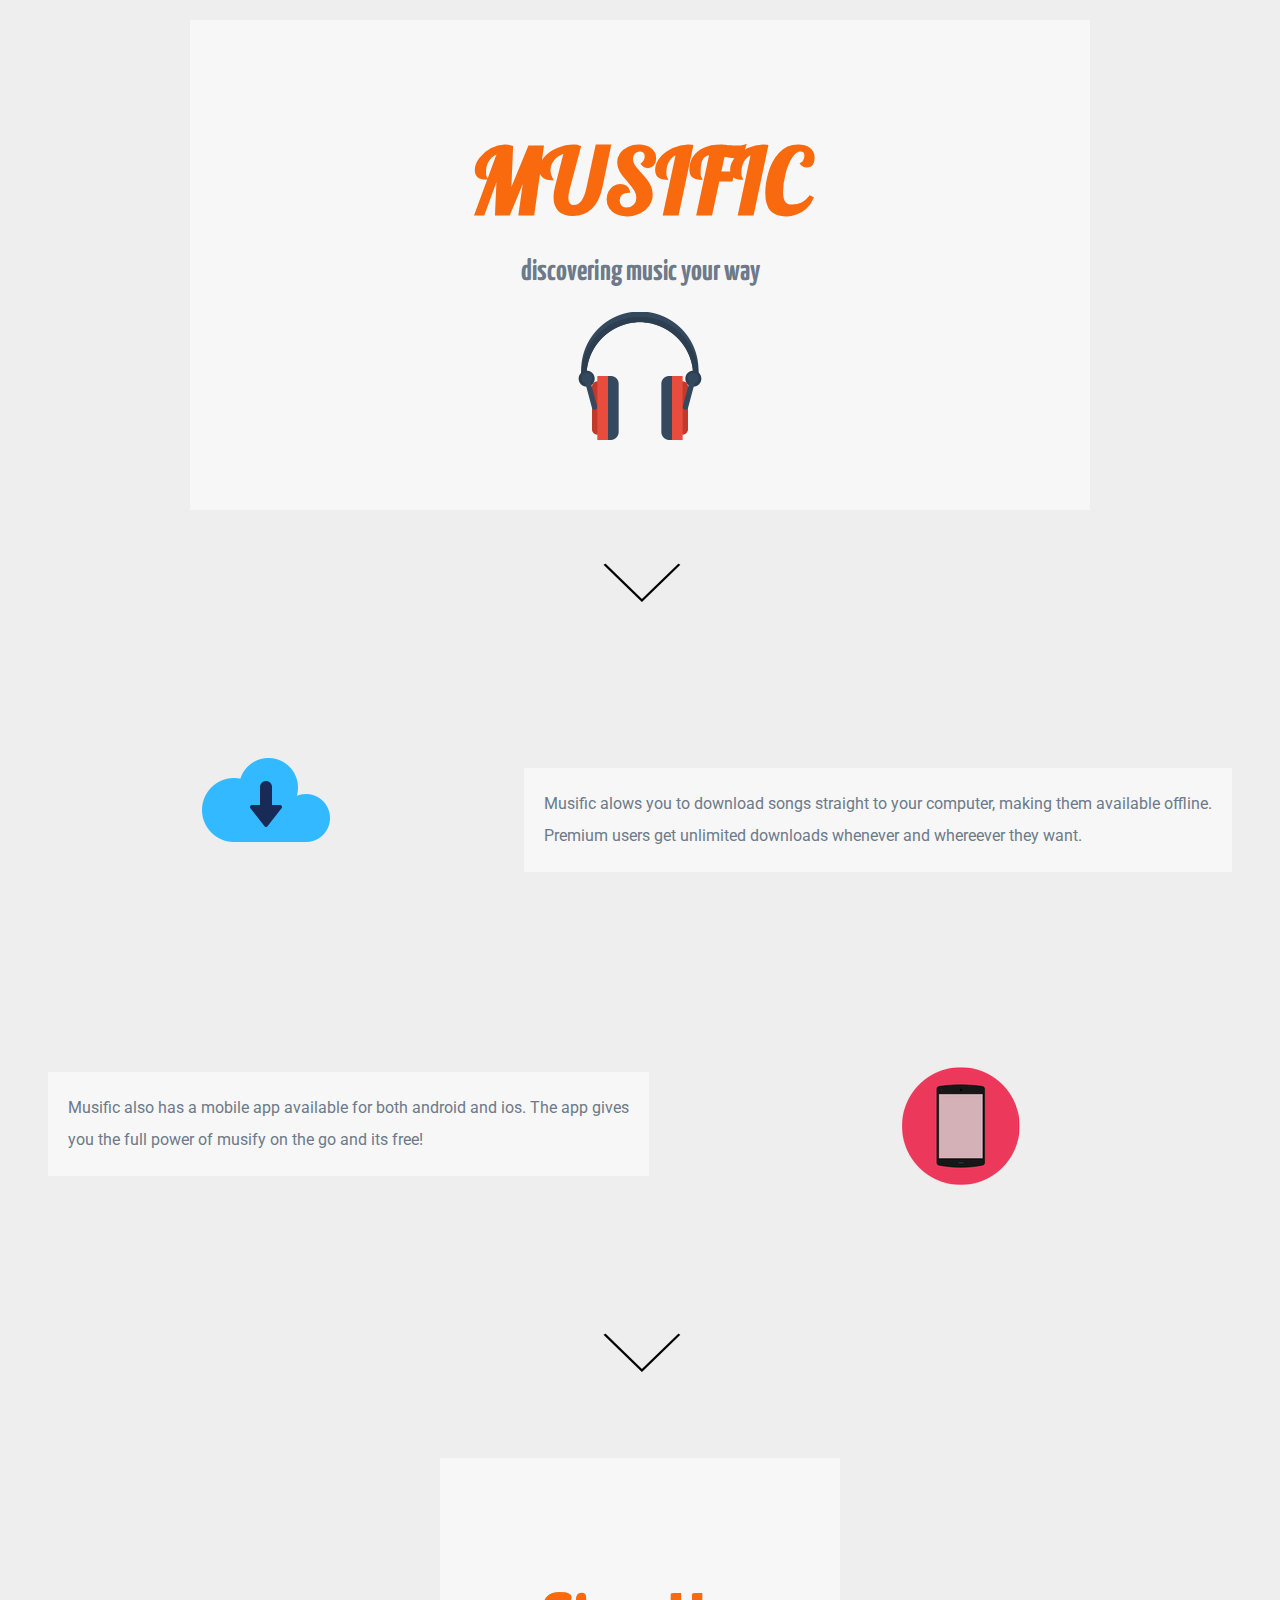
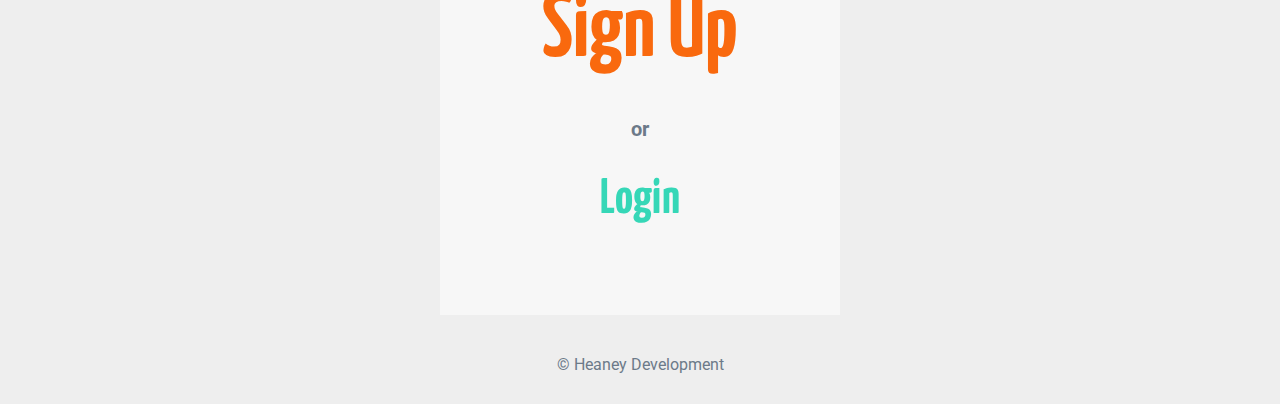
<file: index.html>
<!DOCTYPE html>
<html>
	<head>
		<meta charset="UTF-8">
		<title>Musific</title>
		<link rel="stylesheet" type="text/css" href="style.css">
		<link href='http://fonts.googleapis.com/css?family=Lobster' rel='stylesheet' type='text/css'>
		<link href='http://fonts.googleapis.com/css?family=Yanone+Kaffeesatz' rel='stylesheet' type='text/css'>
		<link href='http://fonts.googleapis.com/css?family=Roboto' rel='stylesheet' type='text/css'>
	</head>
	<body>
		<header>
			<h1>MUSIFIC</h1>
			<h2>discovering music your way</h2>
			<img src="logo.png" alt="logo" class="logo">
		</header>
		
		<a href="#first"><img src="arrow.png" alt="arrow" class="arrow"></a>

		<p id="first"></p>

		<p class="download">Musific alows you to download songs straight to your computer, making them available offline. <br/> Premium users get unlimited downloads whenever and whereever they want.</p><div class=""><img src="download.png" alt="download" class="icon"></div>


		<p class="mobile">Musific also has a mobile app available for both android and ios. The app gives <br/>you the full power of musify on the go and its free!</p><div><img src="phone.png" alt="phone" class="icontwo"></div>

		<a href="#rg"><img src="arrow.png" alt="arrow" class="arrow"></a>

		<div class="reg" id="rg">
			<a href="signUp.html"><h3>Sign Up</h3></a>
			<h5>or</h5>
			<a href="login.html"><h4>Login</h4></a> 
		</div>

		<p class="copy">&copy; Heaney Development</p>
	</body>
</html>
</file>
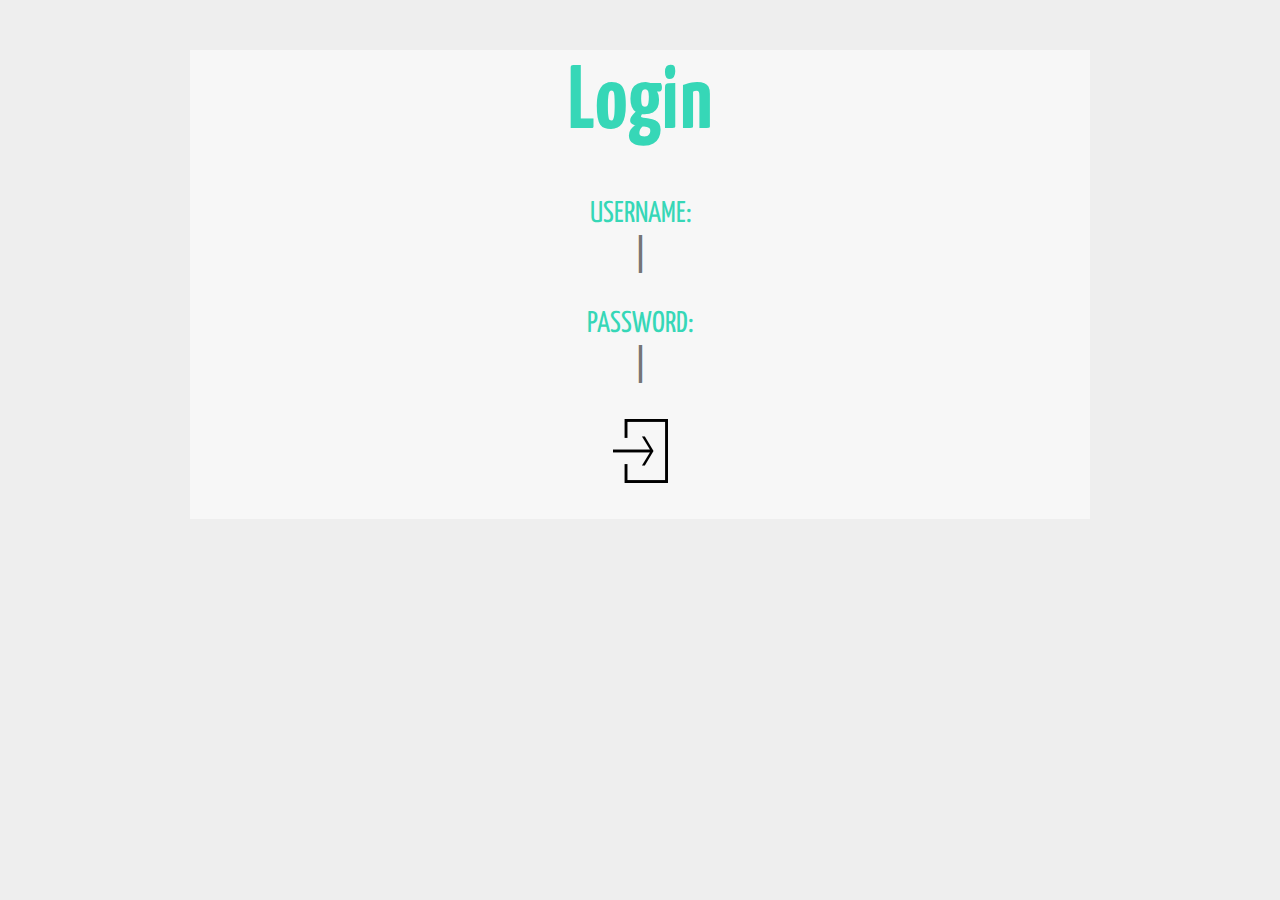
<file: login.html>
<html>
	<head>
		<title>Login</title>
		<link rel="stylesheet" type="text/css" href="login.css">
		<link href='http://fonts.googleapis.com/css?family=Yanone+Kaffeesatz' rel='stylesheet' type='text/css'>
	</head>
	<body>
		<div class="back">
			<h1>Login</h1>
			<form>
				<p>USERNAME: <br/> <input type="text" placeholder="|" class="input"></p>
				<p>PASSWORD: <br/> <input type="password" placeholder="|" class="input"></p>
				<input type="image" value="submit" src="submit.png" class="submit">
			</form>
		</div>	
	</body>
</html>
</file>
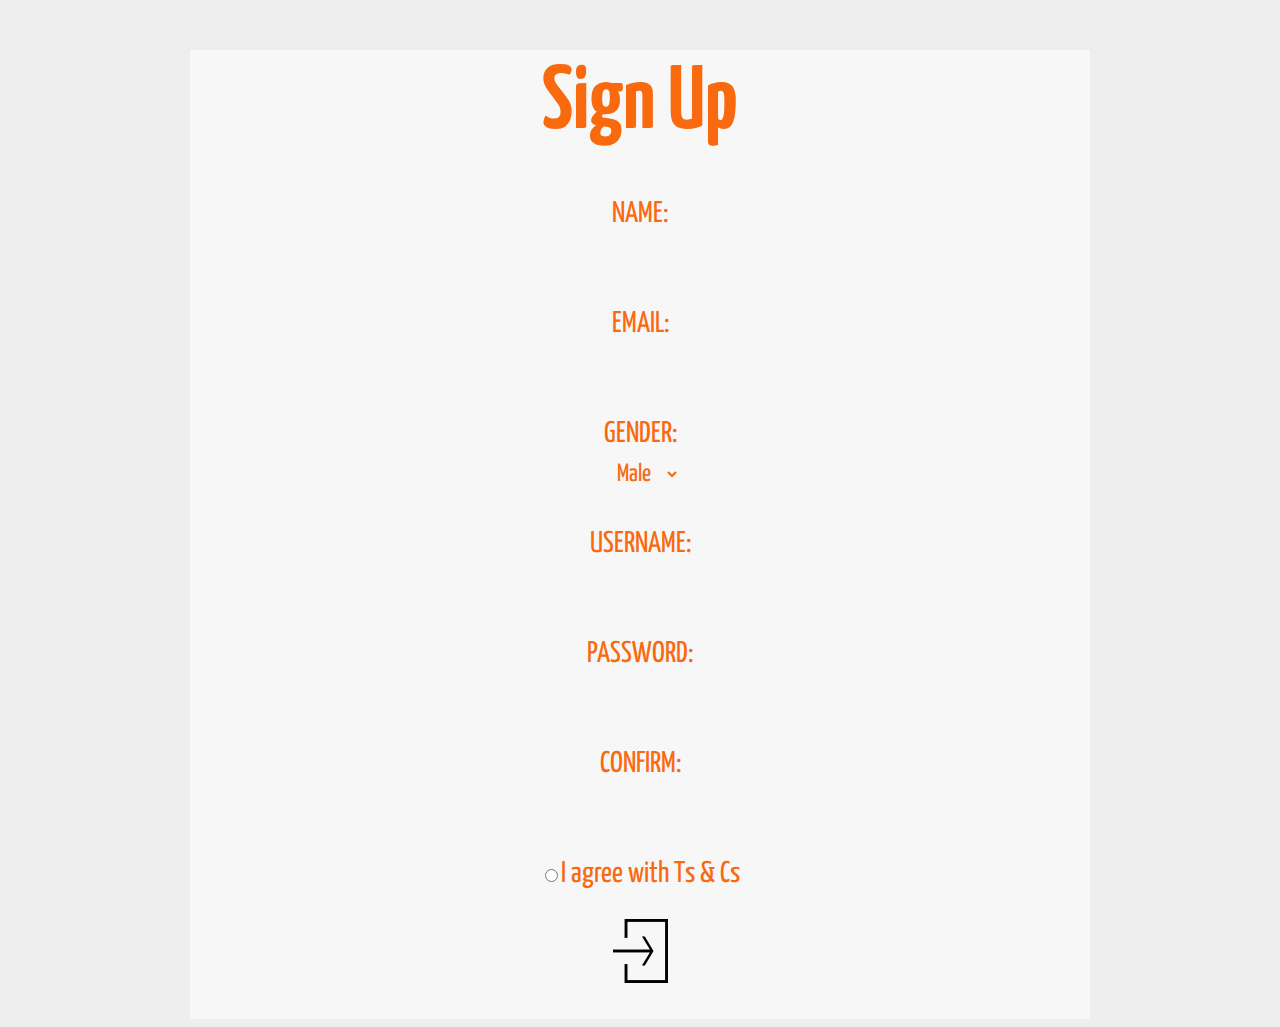
<file: signUp.html>
<html>
	<head>
		<title>Sign Up</title>
		<link rel="stylesheet" type="text/css" href="signUp.css">
		<link href='http://fonts.googleapis.com/css?family=Yanone+Kaffeesatz' rel='stylesheet' type='text/css'>
	</head>
	<body>
		<div class="back">
			<h1>Sign Up</h1>
			<form>
				<p>NAME: <br/> <input type="text" class="input" required></p>
				<p>EMAIL: <br/> <input type="email" class="input" required></p>
				<p>GENDER: <br/> 
					<select class="input" id="drop">
					  <option>Male</option>
					  <option>Female</option>
					</select>
				</p>
				<p>USERNAME: <br/> <input type="text" class="input" required></p>
				<p>PASSWORD: <br/> <input type="password" class="input" required></p>
				<p>CONFIRM: <br/> <input type="password" class="input" required></p>
				<p><input type="radio">I agree with Ts & Cs</p>
				<input type="image" value="submit" src="submit.png">
			</form>
		</div>	
	</body>
</html>
</file>
<file: style.css>
body {
	background-color: #EEEEEE;
}
h1 {
	color: #F9690E;
	text-align: center;
	font-size: 90px;
	font-family: 'Lobster', cursive;
	margin-top: 100px;
}
h2 {
	color: #6C7A89;
	text-align: center;
	font-size: 30px;
	font-family: 'Yanone Kaffeesatz', sans-serif;
	margin-top: -40px;
}
h3 {
	color: #F9690E;
	text-align: center;
	font-size: 90px;
	font-family: 'Yanone Kaffeesatz', sans-serif;
	margin: 0 auto;
	margin-top: 100px;
	width: 300px;
	padding:10px;
}
h3:hover {
	background-color: #F9690E;
	color:white;
}
h4 {
	color: #36D7B7;
	text-align: center;
	font-size: 50px;
	font-family: 'Yanone Kaffeesatz', sans-serif;
	width: 150px;
	margin: 0 auto;
}
h4:hover {
	background-color: #36D7B7;
	color: white;
}
h5 {
	color: #6C7A89;
	text-align: center;
	font-size: 20px;
	font-family: 'Roboto', sans-serif;
	margin-top: 30px;
}
a {
	text-decoration: none;
}
header {
	background-color: rgba(255,255,255, 0.5);
	width: 900px;
	margin: 0 auto;
	padding-bottom: 70px;
	padding-top: 4px;
	margin-top: 20px;
	margin-bottom: -40px;
}
.logo {
	margin: 0 auto;
	display: block;
}
.arrow {
	margin: 0 auto;
	margin-top: 50px;
	margin-bottom: 40px;
	display: block;
}
.download {
	background-color: rgba(255,255,255, 0.5);
	padding: 20px;
	color: #6C7A89;
	text-align: justify;
	float: right;
	margin-right: 40px;
	margin-bottom: 100px;
	margin-top: 80px;
	font-family: 'Roboto', sans-serif;
	line-height: 200%;
}
.icon {
	margin: 0 auto;
	margin-bottom: 100px;
	margin-top: 110px;
	display: block;
}
.mobile {
	background-color: rgba(255,255,255, 0.5);
	padding: 20px;
	color: #6C7A89;
	text-align: justify;
	float: left;
	margin-left: 40px;
	margin-bottom: 100px;
	margin-top: 100px;
	font-family: 'Roboto', sans-serif;
	line-height: 200%;
}
.icontwo {
	margin: 0 auto;
	margin-bottom: 100px;
	margin-top: 220px;
	display: block;
}
.copy {
	text-align: center;
	font-family: 'Roboto', sans-serif;
	color: #6C7A89;
	margin-bottom: 30px;
	margin-top: 40px;
}
.reg {
	background-color: rgba(255,255,255, 0.5);
	width: 400px;
	margin: 0 auto;
	padding-top: 20px;
	padding-bottom: 90px;
}
</file>
<file: login.css>
body {
	background-color: #EEEEEE;
}
h1 {
	color: #36D7B7;
	text-align: center;
	font-size: 90px;
	font-family: 'Yanone Kaffeesatz', sans-serif;
	margin: 0 auto;
	margin-top: 50px;
	width: 300px;
	padding:10px;
}
form {
	text-align: center;
	margin-top: 40px;
} 
p {
	font-family: 'Yanone Kaffeesatz', sans-serif;
	font-size: 30px;
	color: #36D7B7;
}
.input {
	font-family: 'Yanone Kaffeesatz', sans-serif;
	text-align: center;
	height: 50px;
	width: 300px;
	font-size: 40px;
	background-color:transparent;
	border: 0px solid;
	outline: none;
	color:  #36D7B7;
	display: inline;
}
.back {
	background-color: rgba(255,255,255, 0.5);
	width: 900px;
	margin: 0 auto;
	padding-bottom: 20px;
}
</file>
<file: signUp.css>
body {
	background-color: #EEEEEE;
}
h1 {
	color: #F9690E;
	text-align: center;
	font-size: 90px;
	font-family: 'Yanone Kaffeesatz', sans-serif;
	margin: 0 auto;
	margin-top: 50px;
	width: 300px;
	padding:10px;
}
form {
	text-align: center;
	margin-top: 40px;
} 
p {
	font-family: 'Yanone Kaffeesatz', sans-serif;
	font-size: 30px;
	color: #F9690E;
	text-align: center;
}
.input {
	font-family: 'Yanone Kaffeesatz', sans-serif;
	text-align: center;
	height: 50px;
	width: 300px;
	font-size: 40px;
	background-color:transparent;
	border: 0px solid;
	outline: none;
	color:  #F9690E;
	display: inline;
}
.back {
	background-color: rgba(255,255,255, 0.5);
	width: 900px;
	margin: 0 auto;
	padding-bottom: 20px;
}
#drop {
	font-size: 25px;
	text-align: center;
	width: 80px;
}
</file>
